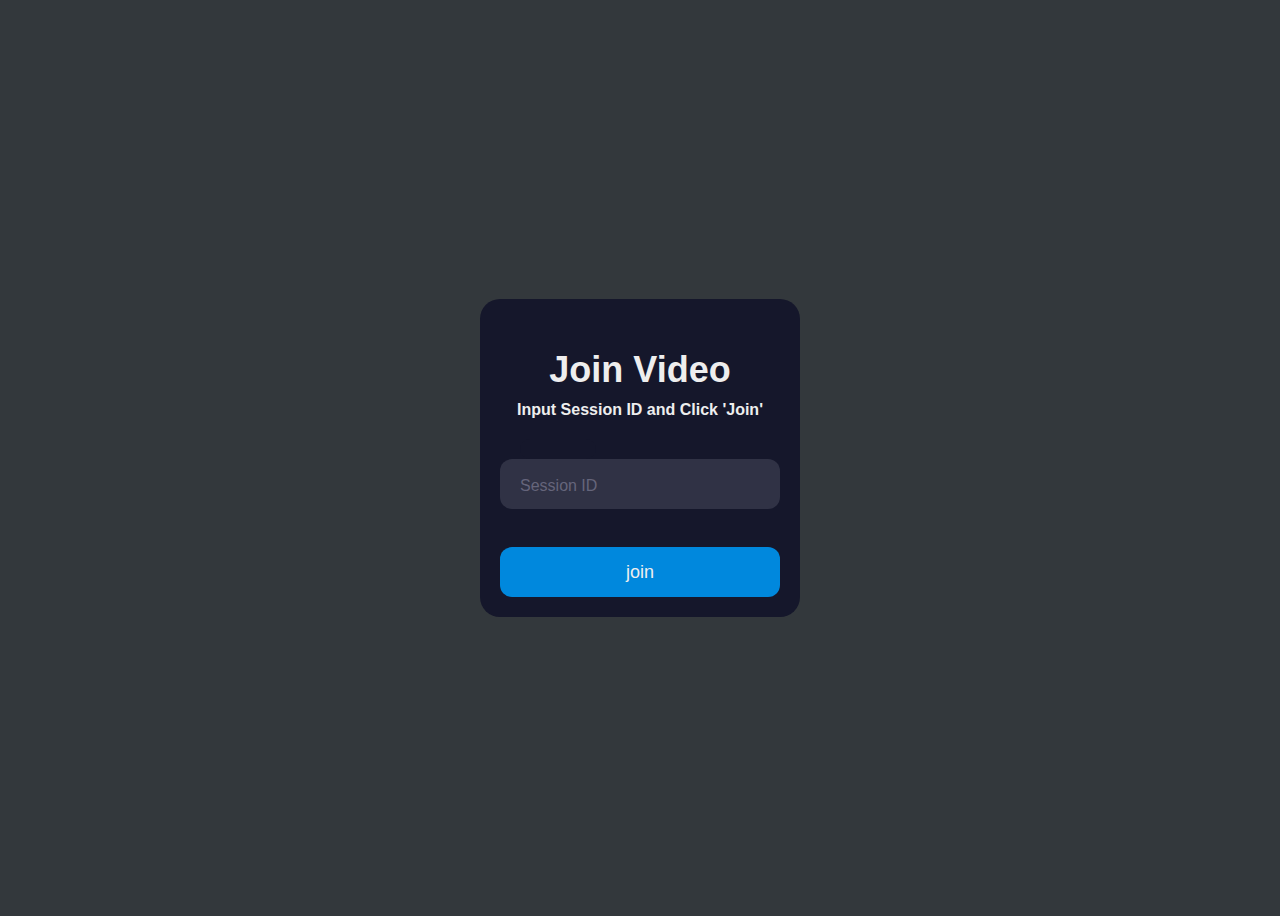
<file: index.html>
<!DOCTYPE html PUBLIC "-//W3C//DTD XHTML 1.0 Strict//EN" "http://www.w3.org/TR/xhtml1/DTD/xhtml1-strict.dtd">

<html xmlns="http://www.w3.org/1999/xhtml" lang="en-us" xml:lang="en-us" >
<head>
<title>Agent Video Join</title>
<link rel="stylesheet" href="css/styles.css">
</head>

<body>
<form action="kiosk.html" method="get">
<div class="form">
      <div class="title">Join Video</div>
      <div class="subtitle">Input Session ID and Click 'Join'</div>
     
     <div class="input-container ic1">
        <input name="sessionalias" id="videoID" class="input" type="text" placeholder=" " />
        <div class="cut"></div>
        <label for="videoID" class="placeholder">Session ID</label>
      </div>
      <button type="submit" class="submit">join</button>
    </div>
   </form> 

</body>
</html>
</file>
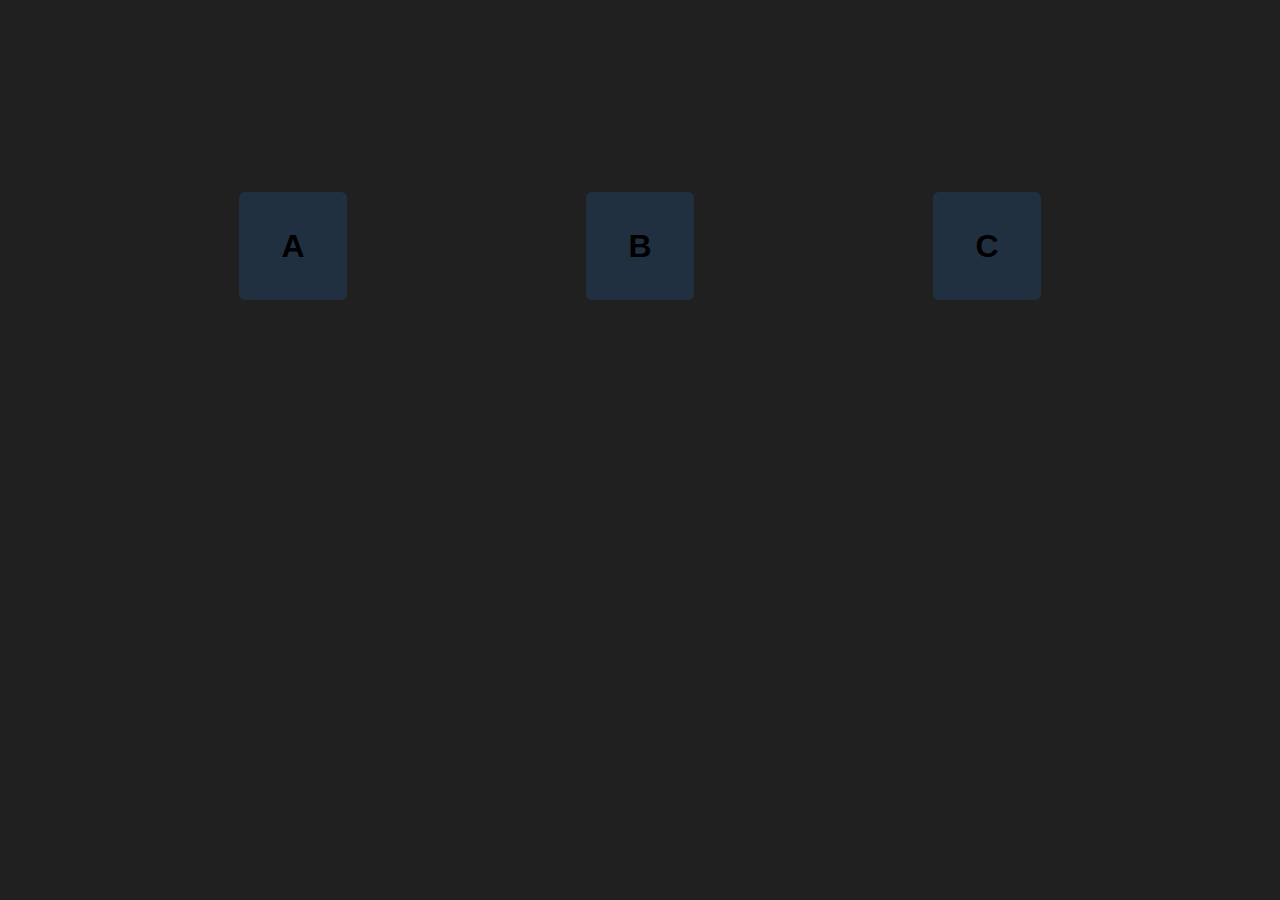
<file: menusamples.html>
<!DOCTYPE html>
<html>
	<head>
		<meta charset="utf-8">
		<meta http-equiv="X-UA-Compatible" content="IE=edge">
		<title>CSS Hover Menu Demo</title>
		<meta name="description" content="Example project demonstrating how to build hover menus in CSS">
		<meta name="viewport" content="width=device-width, initial-scale=1">
		<link rel="stylesheet" href="css/Menustyles.css">
	</head>
	<body>

		<nav>
			<header><b>A</b></header>
			<div><b>1</b></div>
			<div><b>2</b></div>
			<div><b>3</b></div>
			<div><b>4</b></div>
		</nav>
		
		<nav>
			<header><b>B</b></header>
			<div>
				<header><b>1</b></header>
				<div><b>a</b></div>
				<div><b>b</b></div>
				<div><b>c</b></div>
				<div><b>d</b></div>
			</div>
			<div>
				<header><b>2</b></header>
				<div><b>a</b></div>
				<div><b>b</b></div>
				<div><b>c</b></div>
				<div><b>d</b></div>
			</div>
			<div>
				<header><b>3</b></header>
				<div><b>a</b></div>
				<div><b>b</b></div>
				<div><b>c</b></div>
				<div><b>d</b></div>
			</div>
			<div>
				<header><b>4</b></header>
				<div><b>a</b></div>
				<div><b>b</b></div>
				<div><b>c</b></div>
				<div><b>d</b></div>
			</div>
		</nav>
		
		<nav>
			<header><b>C</b></header>
			<div><span><b>💻</b></span></div>
			<div><span><b>🖥</b></span></div>
			<div><span><b>📱</b></span></div>
			<div><span><b>⌚️</b></span></div>
		</nav>
		
	</body>
</html>
</file>
<file: css/styles.css>
body {
  align-items: center;
  background-color: #33383c;
  display: flex;
  justify-content: center;
  height: 100vh;
}

.form {
  background-color: #15172b;
  border-radius: 20px;
  box-sizing: border-box;
  padding: 20px;
  width: 320px;
}

.title {
  color: #eee;
  font-family: sans-serif;
  font-size: 36px;
  font-weight: 600;
  margin-top: 30px;
  text-align: center;
}

.subtitle {
  color: #eee;
  font-family: sans-serif;
  font-size: 16px;
  font-weight: 600;
  margin-top: 10px;
  text-align: center;
}

.input-container {
  height: 50px;
  position: relative;
  width: 100%;
}

.ic1 {
  margin-top: 40px;
}

.ic2 {
  margin-top: 30px;
}

.input {
  background-color: #303245;
  border-radius: 12px;
  border: 0;
  box-sizing: border-box;
  color: #eee;
  font-size: 18px;
  height: 100%;
  outline: 0;
  padding: 4px 20px 0;
  width: 100%;
}

.cut {
  background-color: #15172b;
  border-radius: 10px;
  height: 20px;
  left: 20px;
  position: absolute;
  top: -20px;
  transform: translateY(0);
  transition: transform 200ms;
  width: 76px;
}

.cut-short {
  width: 50px;
}

.input:focus ~ .cut,
.input:not(:placeholder-shown) ~ .cut {
  transform: translateY(8px);
}

.placeholder {
  color: #65657b;
  font-family: sans-serif;
  left: 20px;
  line-height: 14px;
  pointer-events: none;
  position: absolute;
  transform-origin: 0 50%;
  transition: transform 200ms, color 200ms;
  top: 20px;
}

.input:focus ~ .placeholder,
.input:not(:placeholder-shown) ~ .placeholder {
  transform: translateY(-30px) translateX(10px) scale(0.75);
}

.input:not(:placeholder-shown) ~ .placeholder {
  color: #808097;
}

.input:focus ~ .placeholder {
  color: #ff4f1f;
}

.submit {
  background-color: #08d;
  border-radius: 12px;
  border: 0;
  box-sizing: border-box;
  color: #eee;
  cursor: pointer;
  font-size: 18px;
  height: 50px;
  margin-top: 38px;
  // outline: 0;
  text-align: center;
  width: 100%;
}

.submit:active {
  background-color: #06b;
}
</file>
<file: css/Menustyles.css>
:root {
	--nav-size: 12vh;
	--nav-height-open: 40vh;
	--nav-width-full: 60vw;
	--bg-menu: #203040;
	--bg-hover: #405060;
}

@keyframes item-fade-in {
	0% { opacity: 0; }
	100% { flex: 1; opacity: 1; }
}

html, body {
	width: 100vw;
	height: 100vh;
	background: #202020;
	margin: 0;
	display: flex;
	flex-flow: row nowrap;
	align-items: flex-start;
	justify-content: space-evenly;
	font-family: 'Gill Sans', 'Gill Sans MT', Calibri, 'Trebuchet MS', sans-serif;
}

nav {
	width: var(--nav-size);
	height: var(--nav-size);
	margin-top: 15%;
	background-color: var(--bg-menu);
	border-radius: 6px;
	display: flex;
	flex-flow: column nowrap;
	justify-content: stretch;
	transition: 120ms height linear, 120ms width linear, 120ms background-color linear;
}

nav > header {
	height: var(--nav-size);
	display: flex;
	align-items: center;
	justify-content: center;
	transition: 180ms font-size linear;
	cursor: default;
}

nav > header > b { font-size: 2em; }

nav:hover { 
	background-color: var(--bg-hover);
	transition: 120ms background-color linear;
}

nav:nth-child(1):hover, nav:nth-child(2):hover {
	height: var(--nav-height-open);
	transition: 120ms background-color linear, 240ms height linear;
}

nav:hover > header { 
	transition: 180ms font-size linear;
	font-size: 1.2em;
}

nav > div { 
	height: 0;
	opacity: 0;
	display: flex;
	justify-content: center;
	align-items: center;
	transition: 240ms background-color linear;
	font-size: 1.2em;
	cursor: default;
}

nav:hover > div {
	animation: 240ms item-fade-in linear forwards;
	animation-delay: 120ms;
	transition: 120ms background-color linear;
}

nav:nth-child(1):hover > div:hover, nav:nth-child(2):hover > div:hover {
	background-color: var(--bg-menu);
	transition: 120ms background-color linear;
}

nav:nth-child(2) > div { justify-content: start; }

nav:nth-child(2) > div > header {
	width: var(--nav-size);
	display: flex;
	align-items: center;
	justify-content: center;
}

nav:nth-child(2) > div > div {
	width: 0;
	opacity: 0;
	display: flex;
	align-items: center;
	justify-content: center;
}

nav:nth-child(2):hover > div:hover > div {
	animation: 320ms item-fade-in linear forwards;
}

nav:nth-child(2):hover > div:hover {
	width: 400%;
	background-color: var(--bg-menu);
	display: flex;
	align-items: stretch;
}

nav:nth-child(2):hover > div:hover > div:hover { background-color: #102030; }

nav:nth-child(3):hover { background-color: transparent; }

nav:nth-child(3):hover > div {
	position: fixed;
	height: var(--nav-size);
	width: var(--nav-size);
}

nav:nth-child(3):hover > div > span { 
	transform: translateX(var(--nav-size));
	height: var(--nav-size);
	width: var(--nav-size);
	display: flex;
	align-items: center;
	justify-content: center;
}

nav:nth-child(3):hover > div > span {
	font-size: 3.0em;
	transition: 120ms font-size linear;
	cursor: default;
}

nav:nth-child(3) > div:nth-of-type(2) { transform: rotate(90deg); }
nav:nth-child(3) > div:nth-of-type(3) { transform: rotate(180deg); }
nav:nth-child(3) > div:nth-of-type(4) { transform: rotate(270deg); }


nav:nth-child(3) > div:nth-of-type(1) > span { transform: translateX(var(--nav-size)) rotate(0deg); }
nav:nth-child(3) > div:nth-of-type(2) > span { transform: translateX(var(--nav-size)) rotate(270deg); }
nav:nth-child(3) > div:nth-of-type(3) > span { transform: translateX(var(--nav-size)) rotate(180deg); }
nav:nth-child(3) > div:nth-of-type(4) > span { transform: translateX(var(--nav-size)) rotate(90deg); }

nav:nth-child(3) > div > span:hover { font-size: 3.8em; transition: 120ms font-size linear; }
</file>
